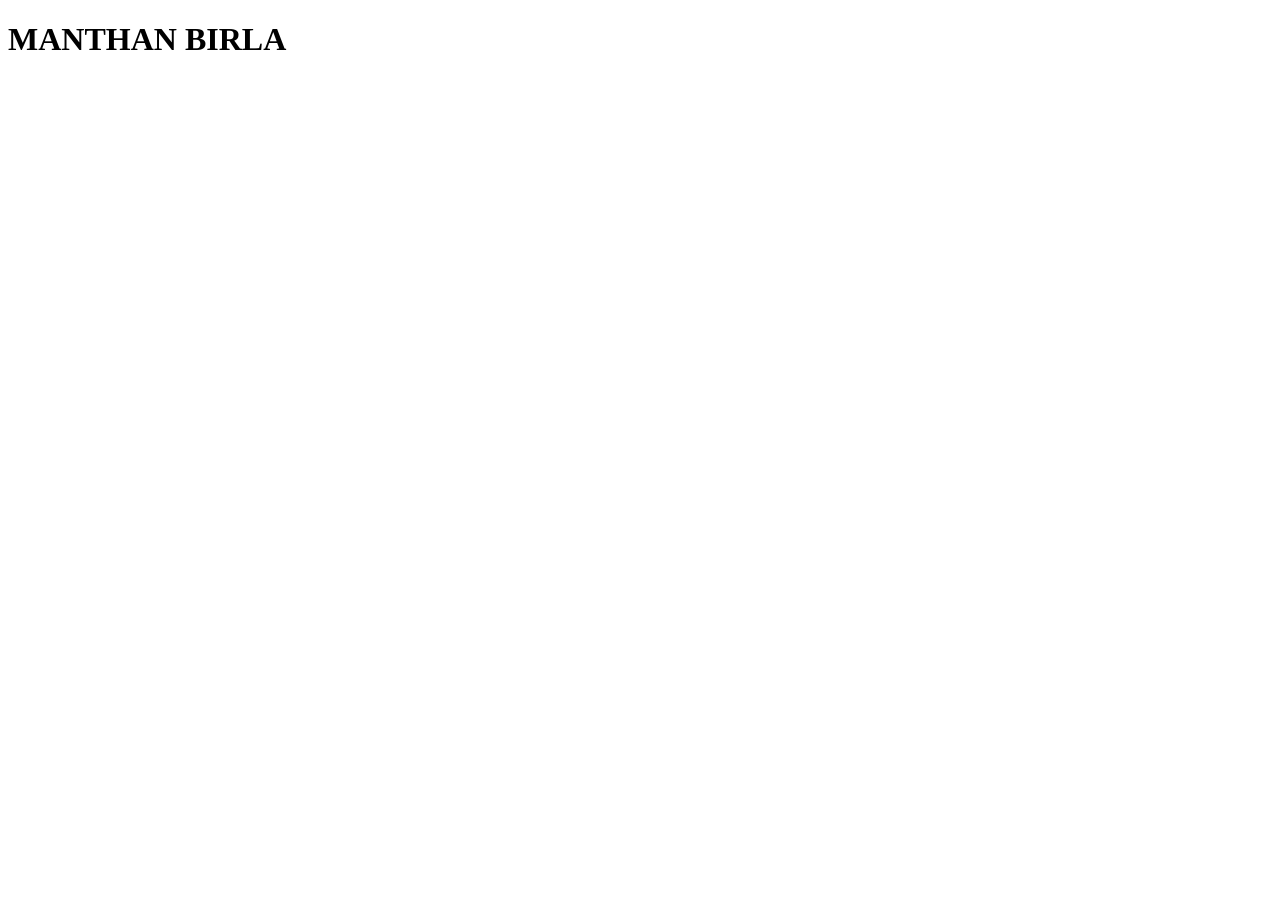
<file: html - Copy/index.html>
<!DOCTYPE html>
<html lang="en">
<head>
    <meta charset="UTF-8">
    <meta name="viewport" content="width=device-width, initial-scale=1.0">
    <title>Document</title>
</head>
<body>
    <h1>MANTHAN BIRLA</h1>
</body>
</html>
</file>
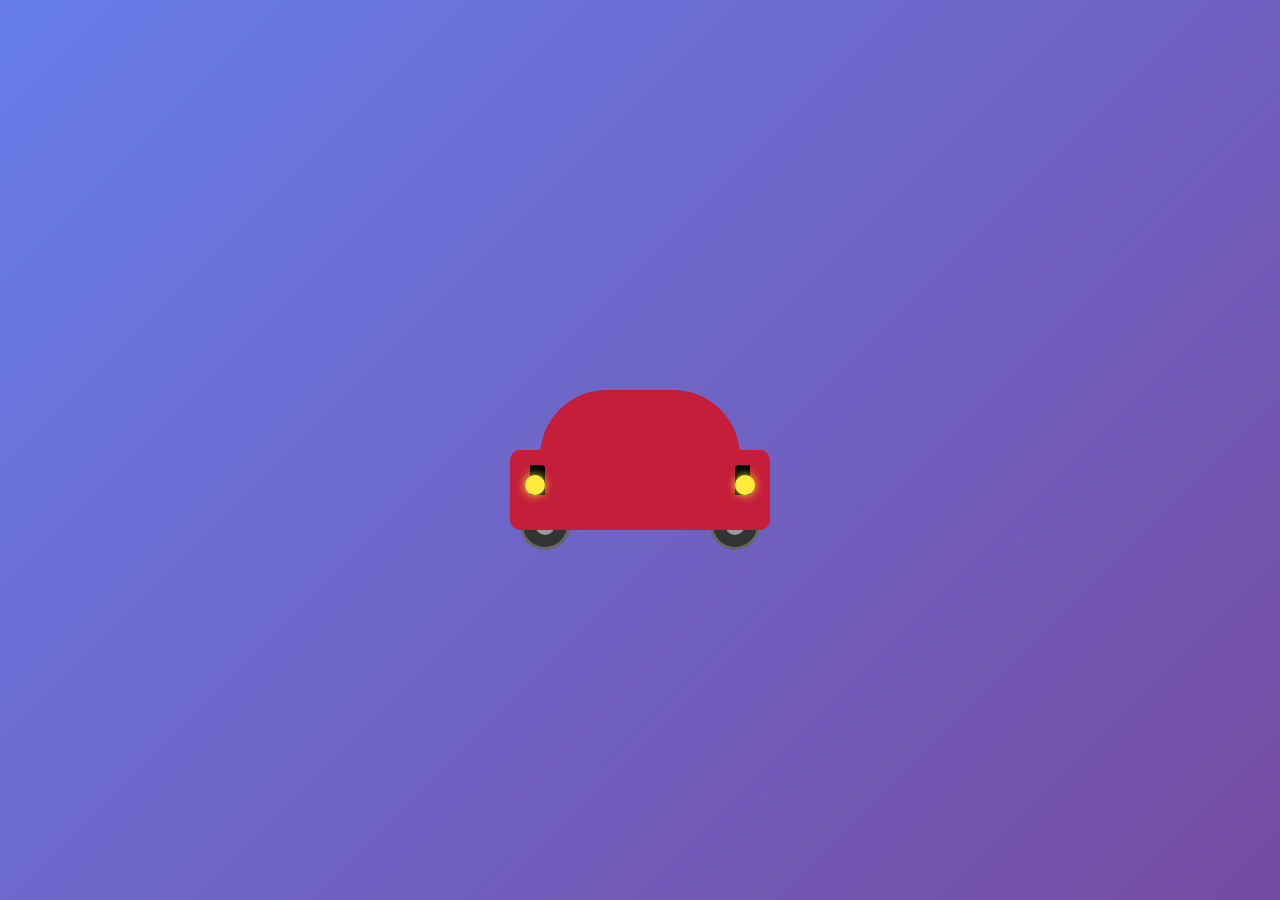
<file: html/index.html>
<!DOCTYPE html>
<html lang="en">
<head>
    <meta charset="UTF-8">
    <title>BMW M5 Model</title>
    <link rel="stylesheet" href="style.css">
</head>
<body>

<div class="car">
    <div class="roof"></div>

    <div class="body">
        <div class="grill left"></div>
        <div class="grill right"></div>

        <div class="headlight left"></div>
        <div class="headlight right"></div>
    </div>

    <div class="wheels">
        <div class="wheel left"></div>
        <div class="wheel right"></div>
    </div>
</div>

</body>
</html>
</file>
<file: html/style.css>
* {
    margin: 0;
    padding: 0;
    box-sizing: border-box;
}

body {
    display: flex;
    justify-content: center;
    align-items: center;
    min-height: 100vh;
    background: linear-gradient(135deg, #667eea 0%, #764ba2 100%);
    font-family: Arial, sans-serif;
}

.car {
    position: relative;
    width: 300px;
    height: 200px;
}

/* Roof */
.roof {
    position: absolute;
    top: 40px;
    left: 50px;
    width: 200px;
    height: 80px;
    background: #c41e3a;
    border-radius: 100px 100px 20px 20px;
    z-index: 2;
}

/* Body */
.body {
    position: absolute;
    top: 100px;
    left: 20px;
    width: 260px;
    height: 80px;
    background: #c41e3a;
    border-radius: 10px;
    z-index: 1;
}

/* Grills */
.grill {
    position: absolute;
    width: 15px;
    height: 30px;
    background: #000;
    top: 15px;
}

.grill.left {
    left: 20px;
}

.grill.right {
    right: 20px;
}

/* Headlights */
.headlight {
    position: absolute;
    width: 20px;
    height: 20px;
    background: #ffeb3b;
    border-radius: 50%;
    top: 25px;
}

.headlight.left {
    left: 15px;
    box-shadow: 0 0 10px #ffeb3b;
}

.headlight.right {
    right: 15px;
    box-shadow: 0 0 10px #ffeb3b;
}

/* Wheels */
.wheels {
    position: absolute;
    bottom: 0;
    width: 100%;
    display: flex;
    justify-content: space-between;
    padding: 0 30px;
}

.wheel {
    width: 50px;
    height: 50px;
    background: #333;
    border-radius: 50%;
    border: 3px solid #666;
    position: relative;
}

.wheel::after {
    content: '';
    position: absolute;
    top: 50%;
    left: 50%;
    transform: translate(-50%, -50%);
    width: 20px;
    height: 20px;
    background: #999;
    border-radius: 50%;
}
</file>
